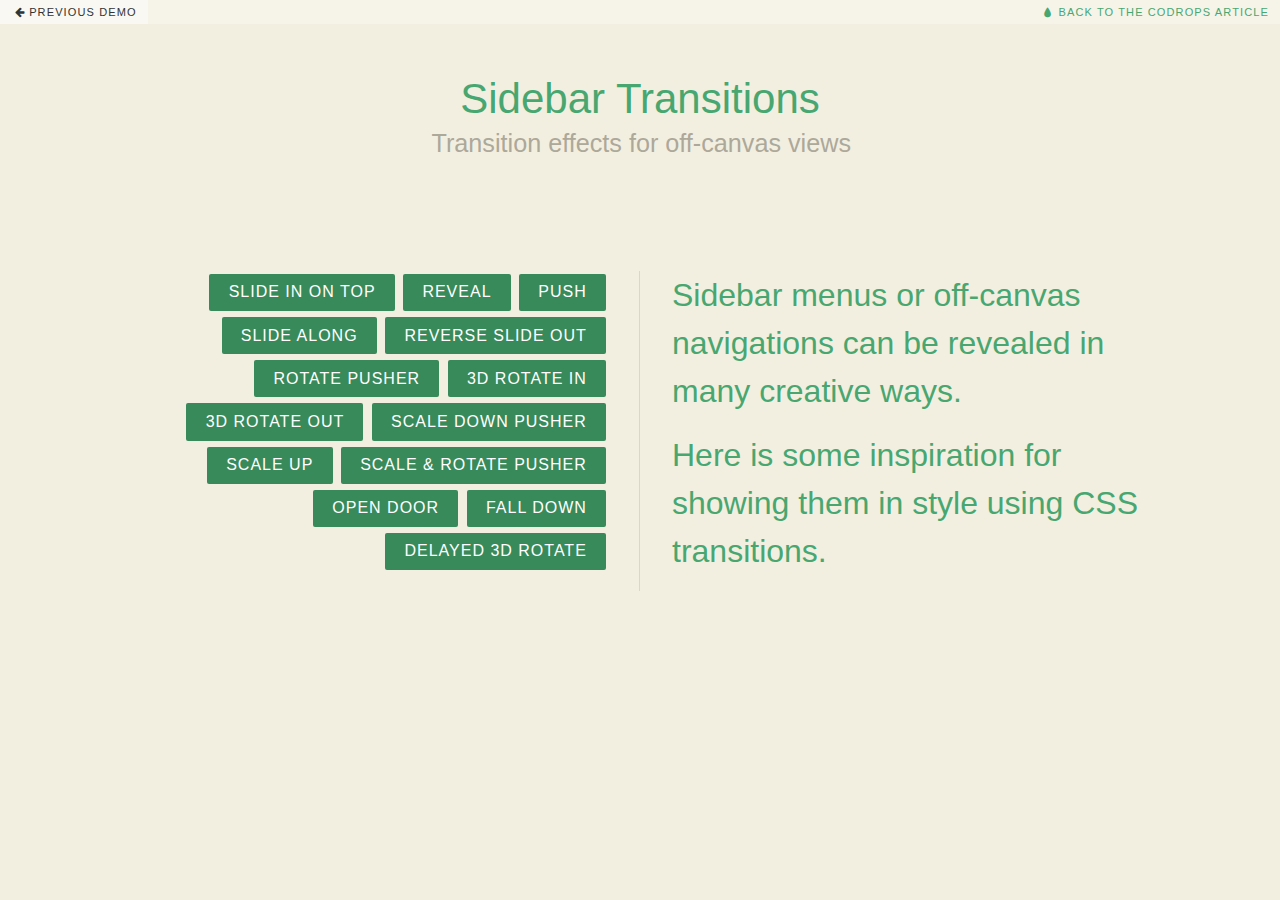
<file: src/main/resources/static/201410101732/index.html>
<!DOCTYPE html>
<html lang="en" class="no-js">
	<head>
		<meta charset="UTF-8" />
		<meta http-equiv="X-UA-Compatible" content="IE=edge,chrome=1"> 
		<meta name="viewport" content="width=device-width, initial-scale=1.0"> 
		<title>Sidebar Transitions</title>
		<meta name="description" content="Sidebar Transitions: Transition effects for off-canvas views" />
		<meta name="keywords" content="transition, off-canvas, navigation, effect, 3d, css3, smooth" />
		<link rel="stylesheet" type="text/css" href="css/normalize.css" />
		<link rel="stylesheet" type="text/css" href="css/demo.css" />
		<link rel="stylesheet" type="text/css" href="css/icons.css" />
		<link rel="stylesheet" type="text/css" href="css/component.css" />
		<script src="js/modernizr.custom.js"></script>
	</head>
	<body>
		<div id="st-container" class="st-container">
			<!-- 	
				example menus 
				these menus will be on top of the push wrapper
			-->
			<nav class="st-menu st-effect-1" id="menu-1">
				<h2 class="icon icon-lab">Sidebar</h2>
				<ul>
					<li><a class="icon icon-data" href="#">Data Management</a></li>
					<li><a class="icon icon-location" href="#">Location</a></li>
					<li><a class="icon icon-study" href="#">Study</a></li>
					<li><a class="icon icon-photo" href="#">Collections</a></li>
					<li><a class="icon icon-wallet" href="#">Credits</a></li>
				</ul>
			</nav>
			
			<nav class="st-menu st-effect-2" id="menu-2">
				<h2 class="icon icon-stack">Sidebar</h2>
				<ul>
					<li><a class="icon icon-data" href="#">Data Management</a></li>
					<li><a class="icon icon-location" href="#">Location</a></li>
					<li><a class="icon icon-study" href="#">Study</a></li>
					<li><a class="icon icon-photo" href="#">Collections</a></li>
					<li><a class="icon icon-wallet" href="#">Credits</a></li>
				</ul>
			</nav>

			<nav class="st-menu st-effect-4" id="menu-4">
				<h2 class="icon icon-lab">Sidebar</h2>
				<ul>
					<li><a class="icon icon-data" href="#">Data Management</a></li>
					<li><a class="icon icon-location" href="#">Location</a></li>
					<li><a class="icon icon-study" href="#">Study</a></li>
					<li><a class="icon icon-photo" href="#">Collections</a></li>
					<li><a class="icon icon-wallet" href="#">Credits</a></li>
				</ul>
			</nav>

			<nav class="st-menu st-effect-5" id="menu-5">
				<h2 class="icon icon-stack">Sidebar</h2>
				<ul>
					<li><a class="icon icon-data" href="#">Data Management</a></li>
					<li><a class="icon icon-location" href="#">Location</a></li>
					<li><a class="icon icon-study" href="#">Study</a></li>
					<li><a class="icon icon-photo" href="#">Collections</a></li>
					<li><a class="icon icon-wallet" href="#">Credits</a></li>
				</ul>
			</nav>
			
			<nav class="st-menu st-effect-9" id="menu-9">
				<h2 class="icon icon-lab">Sidebar</h2>
				<ul>
					<li><a class="icon icon-data" href="#">Data Management</a></li>
					<li><a class="icon icon-location" href="#">Location</a></li>
					<li><a class="icon icon-study" href="#">Study</a></li>
					<li><a class="icon icon-photo" href="#">Collections</a></li>
					<li><a class="icon icon-wallet" href="#">Credits</a></li>
				</ul>
			</nav>
			
			<nav class="st-menu st-effect-10" id="menu-10">
				<h2 class="icon icon-stack">Sidebar</h2>
				<ul>
					<li><a class="icon icon-data" href="#">Data Management</a></li>
					<li><a class="icon icon-location" href="#">Location</a></li>
					<li><a class="icon icon-study" href="#">Study</a></li>
					<li><a class="icon icon-photo" href="#">Collections</a></li>
					<li><a class="icon icon-wallet" href="#">Credits</a></li>
				</ul>
			</nav>
			
			<nav class="st-menu st-effect-11" id="menu-11">
				<h2 class="icon icon-lab">Sidebar</h2>
				<ul>
					<li><a class="icon icon-data" href="#">Data Management</a></li>
					<li><a class="icon icon-location" href="#">Location</a></li>
					<li><a class="icon icon-study" href="#">Study</a></li>
					<li><a class="icon icon-photo" href="#">Collections</a></li>
					<li><a class="icon icon-wallet" href="#">Credits</a></li>
				</ul>
			</nav>

			<nav class="st-menu st-effect-12" id="menu-12">
				<h2 class="icon icon-stack">Sidebar</h2>
				<ul>
					<li><a class="icon icon-data" href="#">Data Management</a></li>
					<li><a class="icon icon-location" href="#">Location</a></li>
					<li><a class="icon icon-study" href="#">Study</a></li>
					<li><a class="icon icon-photo" href="#">Collections</a></li>
					<li><a class="icon icon-wallet" href="#">Credits</a></li>
				</ul>
			</nav>

			<nav class="st-menu st-effect-13" id="menu-13">
				<h2 class="icon icon-stack">Sidebar</h2>
				<ul>
					<li><a class="icon icon-data" href="#">Data Management</a></li>
					<li><a class="icon icon-location" href="#">Location</a></li>
					<li><a class="icon icon-study" href="#">Study</a></li>
					<li><a class="icon icon-photo" href="#">Collections</a></li>
					<li><a class="icon icon-wallet" href="#">Credits</a></li>
				</ul>
			</nav>

			<!-- content push wrapper -->
			<div class="st-pusher">
				<!-- 	
					example menus 
					these menus will be under the push wrapper
				-->
				<nav class="st-menu st-effect-3" id="menu-3">
					<h2 class="icon icon-lab">Sidebar</h2>
					<ul>
						<li><a class="icon icon-data" href="#">Data Management</a></li>
						<li><a class="icon icon-location" href="#">Location</a></li>
						<li><a class="icon icon-study" href="#">Study</a></li>
						<li><a class="icon icon-photo" href="#">Collections</a></li>
						<li><a class="icon icon-wallet" href="#">Credits</a></li>
					</ul>
				</nav>

				<nav class="st-menu st-effect-6" id="menu-6">
					<h2 class="icon icon-stack">Sidebar</h2>
					<ul>
						<li><a class="icon icon-data" href="#">Data Management</a></li>
						<li><a class="icon icon-location" href="#">Location</a></li>
						<li><a class="icon icon-study" href="#">Study</a></li>
						<li><a class="icon icon-photo" href="#">Collections</a></li>
						<li><a class="icon icon-wallet" href="#">Credits</a></li>
					</ul>
				</nav>

				<nav class="st-menu st-effect-7" id="menu-7">
					<h2 class="icon icon-lab">Sidebar</h2>
					<ul>
						<li><a class="icon icon-data" href="#">Data Management</a></li>
						<li><a class="icon icon-location" href="#">Location</a></li>
						<li><a class="icon icon-study" href="#">Study</a></li>
						<li><a class="icon icon-photo" href="#">Collections</a></li>
						<li><a class="icon icon-wallet" href="#">Credits</a></li>
					</ul>
				</nav>

				<nav class="st-menu st-effect-8" id="menu-8">
					<h2 class="icon icon-stack">Sidebar</h2>
					<ul>
						<li><a class="icon icon-data" href="#">Data Management</a></li>
						<li><a class="icon icon-location" href="#">Location</a></li>
						<li><a class="icon icon-study" href="#">Study</a></li>
						<li><a class="icon icon-photo" href="#">Collections</a></li>
						<li><a class="icon icon-wallet" href="#">Credits</a></li>
					</ul>
				</nav>

				<nav class="st-menu st-effect-14" id="menu-14">
					<h2 class="icon icon-stack">Sidebar</h2>
					<ul>
						<li><a class="icon icon-data" href="#">Data Management</a></li>
						<li><a class="icon icon-location" href="#">Location</a></li>
						<li><a class="icon icon-study" href="#">Study</a></li>
						<li><a class="icon icon-photo" href="#">Collections</a></li>
						<li><a class="icon icon-wallet" href="#">Credits</a></li>
					</ul>
				</nav>

				<div class="st-content"><!-- this is the wrapper for the content -->
					<div class="st-content-inner"><!-- extra div for emulating position:fixed of the menu -->
						<!-- Top Navigation -->
						<div class="codrops-top clearfix">
							<a class="codrops-icon codrops-icon-prev" href="http://tympanus.net/Tutorials/3DShadingWithBoxShadows/"><span>Previous Demo</span></a>
							<span class="right"><a class="codrops-icon codrops-icon-drop" href="http://tympanus.net/codrops/?p=16292"><span>Back to the Codrops Article</span></a></span>
						</div>
						<header class="codrops-header">
							<h1>Sidebar Transitions <span>Transition effects for off-canvas views</span></h1>
						</header>
						<div class="main clearfix">
							<div id="st-trigger-effects" class="column">
								<button data-effect="st-effect-1">Slide in on top</button>
								<button data-effect="st-effect-2">Reveal</button>
								<button data-effect="st-effect-3">Push</button>
								<button data-effect="st-effect-4">Slide along</button>
								<button data-effect="st-effect-5">Reverse slide out</button>
								<button data-effect="st-effect-6">Rotate pusher</button>
								<button data-effect="st-effect-7">3D rotate in</button>
								<button data-effect="st-effect-8">3D rotate out</button>
								<button data-effect="st-effect-9">Scale down pusher</button>
								<button data-effect="st-effect-10">Scale Up</button>
								<button data-effect="st-effect-11">Scale &amp; rotate pusher</button>
								<button data-effect="st-effect-12">Open door</button>
								<button data-effect="st-effect-13">Fall down</button>
								<button data-effect="st-effect-14">Delayed 3D Rotate</button>
							</div>
							<div class="column">
								<p>Sidebar menus or off-canvas navigations can be revealed in many creative ways.</p>
								<p>Here is some inspiration for showing them in style using CSS transitions.</p>
							</div>
						</div><!-- /main -->
					</div><!-- /st-content-inner -->
				</div><!-- /st-content -->
			</div><!-- /st-pusher -->
		</div><!-- /st-container -->
		<script src="js/classie.js"></script>
		<script src="js/sidebarEffects.js"></script>
	</body>
</html>
</file>
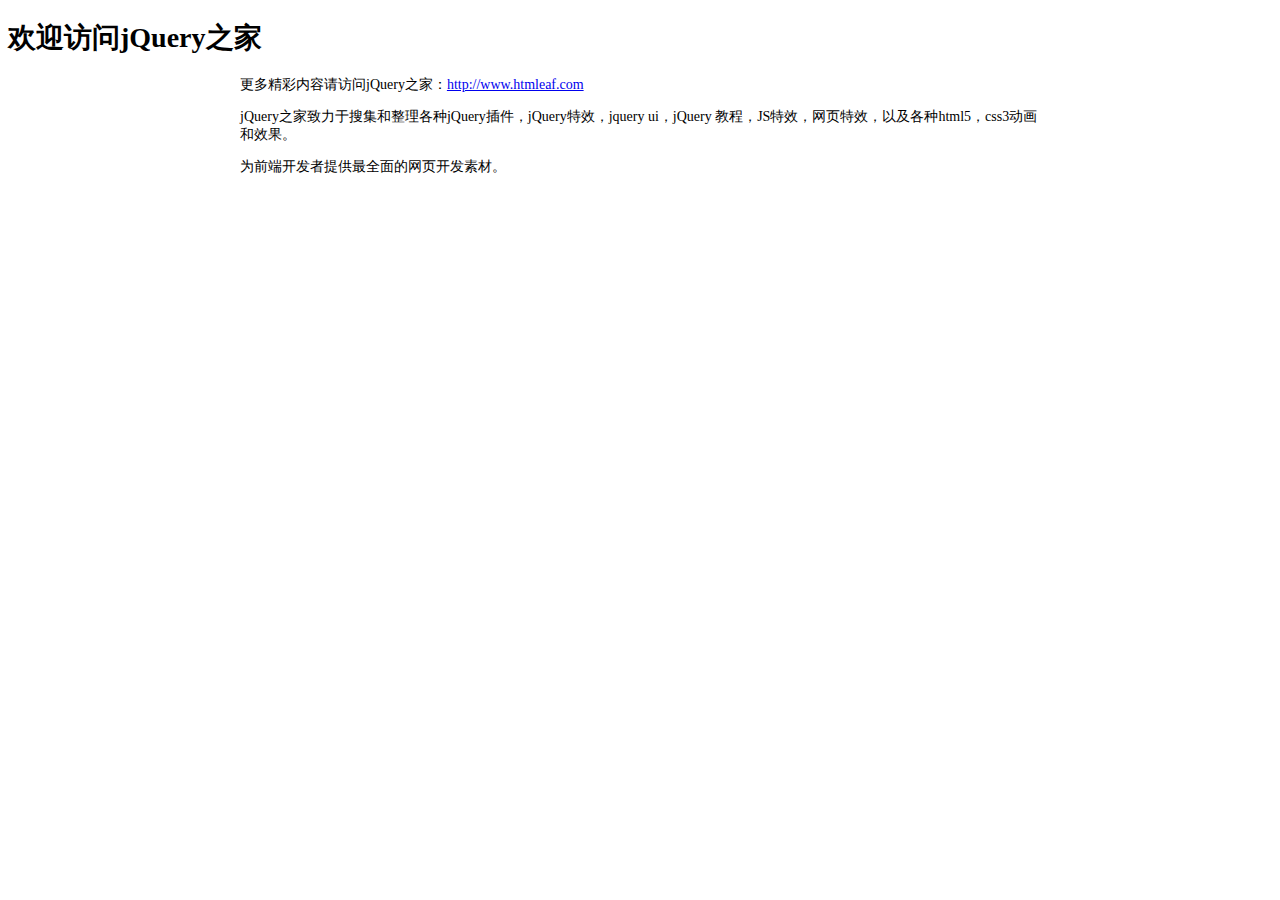
<file: src/main/resources/static/201410101732/readme.html>
<!DOCTYPE html PUBLIC "-//W3C//DTD XHTML 1.0 Transitional//EN" "http://www.w3.org/TR/xhtml1/DTD/xhtml1-transitional.dtd">
<html xmlns="http://www.w3.org/1999/xhtml" xml:lang="en">
<head>
	<meta http-equiv="Content-Type" content="text/html;charset=UTF-8">
	<title>jQuery之家</title>
	<style type="text/css">
		body{font-size: 14px;}
		.content{
			width: 800px;
			margin: 0 auto;
		}
	</style>
</head>
<body>
	<h1>欢迎访问jQuery之家</h1>
	<div class="content">
	<p>更多精彩内容请访问jQuery之家：<a href="http://www.htmleaf.com">http://www.htmleaf.com</a></p>
	<p>jQuery之家致力于搜集和整理各种jQuery插件，jQuery特效，jquery ui，jQuery 教程，JS特效，网页特效，以及各种html5，css3动画和效果。</p>
	<p>为前端开发者提供最全面的网页开发素材。</p>
</div>
</body>
</html>
</file>
<file: src/main/resources/static/201410101732/css/demo.css>
@font-face {
	font-weight: normal;
	font-style: normal;
	font-family: 'codropsicons';
	src:url('../fonts/codropsicons/codropsicons.eot');
	src:url('../fonts/codropsicons/codropsicons.eot?#iefix') format('embedded-opentype'),
		url('../fonts/codropsicons/codropsicons.woff') format('woff'),
		url('../fonts/codropsicons/codropsicons.ttf') format('truetype'),
		url('../fonts/codropsicons/codropsicons.svg#codropsicons') format('svg');
}

body {
	background: #444;
	color: #48a770;
	font-weight: 300;
	font-family: 'Lato', Calibri, Arial, sans-serif;
}

a {
	text-decoration: none;
	color: #48a770;
	outline: none;
}

a:hover, a:focus {
	color: #2c774b;
	outline: none;
}

/* Clearfix hack by Nicolas Gallagher: http://nicolasgallagher.com/micro-clearfix-hack/ */
.clearfix:before,
.clearfix:after {
	display: table;
	content: " ";
}

.clearfix:after {
	clear: both;
}

.codrops-header,
.codrops-top {
	font-family: 'Lato', Arial, sans-serif;
}

.codrops-header {
	margin: 0 auto 3em;
	padding: 3em;
	text-align: center;
}

.codrops-header h1 {
	margin: 0;
	font-weight: 300;
	font-size: 2.625em;
	line-height: 1.3;
}

.codrops-header span {
	display: block;
	padding: 0 0 0.6em 0.1em;
	font-size: 60%;
	color: #aca89a;
}

/* To Navigation Style */
.codrops-top {
	width: 100%;
	text-transform: uppercase;
	font-size: 0.69em;
	line-height: 2.2;
	font-weight: 400;
	background: rgba(255,255,255,0.3);
}

.codrops-top a {
	display: inline-block;
	padding: 0 1em;
	text-decoration: none;
	letter-spacing: 0.1em;
}

.codrops-top a:hover {
	background: rgba(255,255,255,0.4);
	color: #333;
}

.codrops-top span.right {
	float: right;
}

.codrops-top span.right a {
	display: block;
	float: left;
}

.codrops-icon:before {
	margin: 0 4px;
	text-transform: none;
	font-weight: normal;
	font-style: normal;
	font-variant: normal;
	font-family: 'codropsicons';
	line-height: 1;
	speak: none;
	-webkit-font-smoothing: antialiased;
}

.codrops-icon-drop:before {
	content: "\e001";
}

.codrops-icon-prev:before {
	content: "\e004";
}

.main {
	max-width: 69em;
	margin: 0 auto;
}

.column {
	float: left;
	width: 50%;
	padding: 0 2em;
	min-height: 300px;
	position: relative;
	text-align: right;
}

.column:nth-child(2) {
	box-shadow: -1px 0 0 rgba(0,0,0,0.1);
	text-align: left;
}

.column p {
	font-weight: 300;
	font-size: 2em;
	padding: 0 0 0.5em;
	margin: 0;
	line-height: 1.5;
}

button {
	border: none;
	padding: 0.6em 1.2em;
	background: #388a5a;
	color: #fff;
	font-family: 'Lato', Calibri, Arial, sans-serif;
	font-size: 1em;
	letter-spacing: 1px;
	text-transform: uppercase;
	cursor: pointer;
	display: inline-block;
	margin: 3px 2px;
	border-radius: 2px;
}

button:hover {
	background: #2c774b;
}

.info {
	text-align: center;
	font-size: 1.5em;
	margin-top: 3em;
	clear: both;
	padding: 3em 0;
	opacity: 0.7;
	color: #aca89a;
}

.info a {
	font-weight: 700;
	font-size: 0.9em;
}

@media screen and (max-width: 46.0625em) {
	.column {
		width: 100%;
		min-width: auto;
		min-height: auto;
		padding: 2em; 
		text-align: center;
	}

	.column p {
		font-size: 1.5em;
	}

	.column:nth-child(2) {
		text-align: center;
		box-shadow: 0 -1px 0 rgba(0,0,0,0.1);
	}
}

@media screen and (max-width: 25em) {

	.codrops-header {
		font-size: 80%;
	}

	.codrops-top {
		font-size: 120%;
	}

	.codrops-icon span {
		display: none;
	}

}
</file>
<file: src/main/resources/static/201410101732/css/icons.css>
@font-face {
	font-family: 'linecons';
	src:url('../fonts/linecons/linecons.eot');
	src:url('../fonts/linecons/linecons.eot?#iefix') format('embedded-opentype'),
		url('../fonts/linecons/linecons.woff') format('woff'),
		url('../fonts/linecons/linecons.ttf') format('truetype'),
		url('../fonts/linecons/linecons.svg#linecons') format('svg');
	font-weight: normal;
	font-style: normal;
}

.icon:before {
	font-family: 'linecons';
	speak: none;
	font-style: normal;
	font-weight: normal;
	font-variant: normal;
	text-transform: none;
	line-height: 1;
	display: inline-block;
	vertical-align: bottom;
	margin-right: 0.8em;
	font-size: 1.2em;
	-webkit-font-smoothing: antialiased;
}
.icon-female:before {
	content: "\f182";
}
.icon-male:before {
	content: "\f183";
}
.icon-arrow-left:before {
	content: "\e032";
}
.icon-arrow-left-2:before {
	content: "\e034";
}
.icon-arrow-left-3:before {
	content: "\e036";
}
.icon-arrow-left-4:before {
	content: "\e038";
}
.icon-arrow-right:before {
	content: "\e035";
}
.icon-arrow-right-2:before {
	content: "\e037";
}
.icon-arrow-right-3:before {
	content: "\e039";
}
.icon-arrow-right-4:before {
	content: "\e033";
}

.icon-phone:before {
	content: "\e000";
}
.icon-news:before {
	content: "\e001";
}
.icon-photo:before {
	content: "\e002";
}
.icon-shop:before {
	content: "\e003";
}
.icon-wallet:before {
	content: "\e004";
}
.icon-t-shirt:before {
	content: "\e005";
}
.icon-heart:before {
	content: "\e006";
}
.icon-cloud:before {
	content: "\e007";
}
.icon-display:before {
	content: "\e008";
}
.icon-diamond:before {
	content: "\e009";
}
.icon-banknote:before {
	content: "\e00a";
}
.icon-data:before {
	content: "\e00b";
}
.icon-music:before {
	content: "\e00c";
}
.icon-location:before {
	content: "\e00d";
}
.icon-star:before {
	content: "\e00e";
}
.icon-tv:before {
	content: "\e00f";
}
.icon-eye:before {
	content: "\e010";
}
.icon-megaphone:before {
	content: "\e011";
}
.icon-study:before {
	content: "\e012";
}
.icon-bubble:before {
	content: "\e013";
}
.icon-sound:before {
	content: "\e014";
}
.icon-video:before {
	content: "\e015";
}
.icon-stack:before {
	content: "\e016";
}
.icon-lab:before {
	content: "\e017";
}
.icon-food:before {
	content: "\e018";
}
.icon-cup:before {
	content: "\e019";
}
.icon-trash:before {
	content: "\e01a";
}
.icon-user:before {
	content: "\e01b";
}
.icon-key:before {
	content: "\e01c";
}
.icon-fire:before {
	content: "\e01d";
}
.icon-clip:before {
	content: "\e01e";
}
.icon-mail:before {
	content: "\e01f";
}
.icon-search:before {
	content: "\e020";
}
.icon-settings:before {
	content: "\e021";
}
.icon-like:before {
	content: "\e022";
}
.icon-calendar:before {
	content: "\e023";
}
.icon-camera:before {
	content: "\e024";
}
.icon-tag:before {
	content: "\e025";
}
.icon-note:before {
	content: "\e026";
}
.icon-clock:before {
	content: "\e027";
}
.icon-lock:before {
	content: "\e028";
}
.icon-vynil:before {
	content: "\e029";
}
.icon-truck:before {
	content: "\e02a";
}
.icon-paperplane:before {
	content: "\e02b";
}
.icon-bulb:before {
	content: "\e02c";
}
.icon-pen:before {
	content: "\e02d";
}
.icon-params:before {
	content: "\e02e";
}
.icon-world:before {
	content: "\e02f";
}
</file>
<file: src/main/resources/static/201410101732/css/component.css>
*,
*:after,
*::before {
	-moz-box-sizing: border-box;
	box-sizing: border-box;
}

html,
body,
.st-container,
.st-pusher,
.st-content {
	height: 100%;
}

.st-content {
	overflow-y: scroll;
	background: #f3efe0;
}

.st-content,
.st-content-inner {
	position: relative;
}

.st-container {
	position: relative;
	overflow: hidden;
}

.st-pusher {
	position: relative;
	left: 0;
	z-index: 99;
	height: 100%;
	-webkit-transition: -webkit-transform 0.5s;
	transition: transform 0.5s;
}

.st-pusher::after {
	position: absolute;
	top: 0;
	right: 0;
	width: 0;
	height: 0;
	background: rgba(0,0,0,0.2);
	content: '';
	opacity: 0;
	-webkit-transition: opacity 0.5s, width 0.1s 0.5s, height 0.1s 0.5s;
	transition: opacity 0.5s, width 0.1s 0.5s, height 0.1s 0.5s;
}

.st-menu-open .st-pusher::after {
	width: 100%;
	height: 100%;
	opacity: 1;
	-webkit-transition: opacity 0.5s;
	transition: opacity 0.5s;
}

.st-menu {
	position: absolute;
	top: 0;
	left: 0;
	z-index: 100;
	visibility: hidden;
	width: 300px;
	height: 100%;
	background: #48a770;
	-webkit-transition: all 0.5s;
	transition: all 0.5s;
}

.st-menu::after {
	position: absolute;
	top: 0;
	right: 0;
	width: 100%;
	height: 100%;
	background: rgba(0,0,0,0.2);
	content: '';
	opacity: 1;
	-webkit-transition: opacity 0.5s;
	transition: opacity 0.5s;
}

.st-menu-open .st-menu::after {
	width: 0;
	height: 0;
	opacity: 0;
	-webkit-transition: opacity 0.5s, width 0.1s 0.5s, height 0.1s 0.5s;
	transition: opacity 0.5s, width 0.1s 0.5s, height 0.1s 0.5s;
}

/* content style */

.st-menu ul {
	margin: 0;
	padding: 0;
	list-style: none;
}

.st-menu h2 {
	margin: 0;
	padding: 1em;
	color: rgba(0,0,0,0.4);
	text-shadow: 0 0 1px rgba(0,0,0,0.1);
	font-weight: 300;
	font-size: 2em;
}

.st-menu ul li a {
	display: block;
	padding: 1em 1em 1em 1.2em;
	outline: none;
	box-shadow: inset 0 -1px rgba(0,0,0,0.2);
	color: #f3efe0;
	text-transform: uppercase;
	text-shadow: 0 0 1px rgba(255,255,255,0.1);
	letter-spacing: 1px;
	font-weight: 400;
	-webkit-transition: background 0.3s, box-shadow 0.3s;
	transition: background 0.3s, box-shadow 0.3s;
}

.st-menu ul li:first-child a {
	box-shadow: inset 0 -1px rgba(0,0,0,0.2), inset 0 1px rgba(0,0,0,0.2);
}

.st-menu ul li a:hover {
	background: rgba(0,0,0,0.2);
	box-shadow: inset 0 -1px rgba(0,0,0,0);
	color: #fff;
}

/* Individual effects */

/* Effect 1: Slide in on top */
.st-effect-1.st-menu {
	visibility: visible;
	-webkit-transform: translate3d(-100%, 0, 0);
	transform: translate3d(-100%, 0, 0);
}

.st-effect-1.st-menu-open .st-effect-1.st-menu {
	visibility: visible;
	-webkit-transform: translate3d(0, 0, 0);
	transform: translate3d(0, 0, 0);
}

.st-effect-1.st-menu::after {
	display: none;
}

/* Effect 2: Reveal */
.st-effect-2.st-menu-open .st-pusher {
	-webkit-transform: translate3d(300px, 0, 0);
	transform: translate3d(300px, 0, 0);
}

.st-effect-2.st-menu {
	z-index: 1;
}

.st-effect-2.st-menu-open .st-effect-2.st-menu {
	visibility: visible;
	-webkit-transition: -webkit-transform 0.5s;
	transition: transform 0.5s;
}

.st-effect-2.st-menu::after {
	display: none;
}

/* Effect 3: Push*/
.st-effect-3.st-menu-open .st-pusher {
	-webkit-transform: translate3d(300px, 0, 0);
	transform: translate3d(300px, 0, 0);
}

.st-effect-3.st-menu {
	-webkit-transform: translate3d(-100%, 0, 0);
	transform: translate3d(-100%, 0, 0);
}

.st-effect-3.st-menu-open .st-effect-3.st-menu {
	visibility: visible;
	-webkit-transition: -webkit-transform 0.5s;
	transition: transform 0.5s;
}

.st-effect-3.st-menu::after {
	display: none;
}

/* Effect 4: Slide along */
.st-effect-4.st-menu-open .st-pusher {
	-webkit-transform: translate3d(300px, 0, 0);
	transform: translate3d(300px, 0, 0);
}

.st-effect-4.st-menu {
	z-index: 1;
	-webkit-transform: translate3d(-50%, 0, 0);
	transform: translate3d(-50%, 0, 0);
}

.st-effect-4.st-menu-open .st-effect-4.st-menu {
	visibility: visible;
	-webkit-transition: -webkit-transform 0.5s;
	transition: transform 0.5s;
	-webkit-transform: translate3d(0, 0, 0);
	transform: translate3d(0, 0, 0);
}

.st-effect-4.st-menu::after {
	display: none;
}

/* Effect 5: Reverse slide out */
.st-effect-5.st-menu-open .st-pusher {
	-webkit-transform: translate3d(300px, 0, 0);
	transform: translate3d(300px, 0, 0);
}

.st-effect-5.st-menu {
	z-index: 1;
	-webkit-transform: translate3d(50%, 0, 0);
	transform: translate3d(50%, 0, 0);
}

.st-effect-5.st-menu-open .st-effect-5.st-menu {
	visibility: visible;
	-webkit-transition: -webkit-transform 0.5s;
	transition: transform 0.5s;
	-webkit-transform: translate3d(0, 0, 0);
	transform: translate3d(0, 0, 0);
}

/* Effect 6: Rotate pusher */

.st-effect-6.st-container {
	-webkit-perspective: 1500px;
	perspective: 1500px;
}

.st-effect-6 .st-pusher {
	-webkit-transform-origin: 0% 50%;
	transform-origin: 0% 50%;
	-webkit-transform-style: preserve-3d;
	transform-style: preserve-3d;
}

.st-effect-6.st-menu-open .st-pusher {
	-webkit-transform: translate3d(300px, 0, 0) rotateY(-15deg);
	transform: translate3d(300px, 0, 0) rotateY(-15deg);
}

.st-effect-6.st-menu {
	-webkit-transform: translate3d(-100%, 0, 0);
	transform: translate3d(-100%, 0, 0);
	-webkit-transform-origin: 100% 50%;
	transform-origin: 100% 50%;
	-webkit-transform-style: preserve-3d;
	transform-style: preserve-3d;
}

.st-effect-6.st-menu-open .st-effect-6.st-menu {
	visibility: visible;
	-webkit-transition: -webkit-transform 0.5s;
	transition: transform 0.5s;
	-webkit-transform: translate3d(-100%, 0, 0) rotateY(15deg);
	transform: translate3d(-100%, 0, 0) rotateY(15deg);
}

.st-effect-6.st-menu::after {
	display: none;
}

/* Effect 7: 3D rotate in */

.st-effect-7.st-container {
	-webkit-perspective: 1500px;
	perspective: 1500px;
	-webkit-perspective-origin: 0% 50%;
	perspective-origin: 0% 50%;
}

.st-effect-7 .st-pusher {
	-webkit-transform-style: preserve-3d;
	transform-style: preserve-3d;
}

.st-effect-7.st-menu-open .st-pusher {
	-webkit-transform: translate3d(300px, 0, 0);
	transform: translate3d(300px, 0, 0);
}

.st-effect-7.st-menu {
	-webkit-transform: translate3d(-100%, 0, 0) rotateY(-90deg);
	transform: translate3d(-100%, 0, 0) rotateY(-90deg);
	-webkit-transform-origin: 100% 50%;
	transform-origin: 100% 50%;
	-webkit-transform-style: preserve-3d;
	transform-style: preserve-3d;
}

.st-effect-7.st-menu-open .st-effect-7.st-menu {
	visibility: visible;
	-webkit-transition: -webkit-transform 0.5s;
	transition: transform 0.5s;
	-webkit-transform: translate3d(-100%, 0, 0) rotateY(0deg);
	transform: translate3d(-100%, 0, 0) rotateY(0deg);
}

/* Effect 8: 3D rotate out */

.st-effect-8.st-container {
	-webkit-perspective: 1500px;
	perspective: 1500px;
	-webkit-perspective-origin: 0% 50%;
	perspective-origin: 0% 50%;
}

.st-effect-8 .st-pusher {
	-webkit-transform-style: preserve-3d;
	transform-style: preserve-3d;
}

.st-effect-8.st-menu-open .st-pusher {
	-webkit-transform: translate3d(300px, 0, 0);
	transform: translate3d(300px, 0, 0);
}

.st-effect-8.st-menu {
	-webkit-transform: translate3d(-100%, 0, 0) rotateY(90deg);
	transform: translate3d(-100%, 0, 0) rotateY(90deg);
	-webkit-transform-origin: 100% 50%;
	transform-origin: 100% 50%;
	-webkit-transform-style: preserve-3d;
	transform-style: preserve-3d;
}

.st-effect-8.st-menu-open .st-effect-8.st-menu {
	visibility: visible;
	-webkit-transition: -webkit-transform 0.5s;
	transition: transform 0.5s;
	-webkit-transform: translate3d(-100%, 0, 0) rotateY(0deg);
	transform: translate3d(-100%, 0, 0) rotateY(0deg);
}

.st-effect-8.st-menu::after {
	display: none;
}

/* Effect 9: Scale down pusher */

.st-effect-9.st-container {
	-webkit-perspective: 1500px;
	perspective: 1500px;
}

.st-effect-9 .st-pusher {
	-webkit-transform-style: preserve-3d;
	transform-style: preserve-3d;
}

.st-effect-9.st-menu-open .st-pusher {
	-webkit-transform: translate3d(0, 0, -300px);
	transform: translate3d(0, 0, -300px);
}

.st-effect-9.st-menu {
	opacity: 1;
	-webkit-transform: translate3d(-100%, 0, 0);
	transform: translate3d(-100%, 0, 0);
}

.st-effect-9.st-menu-open .st-effect-9.st-menu {
	visibility: visible;
	-webkit-transition: -webkit-transform 0.5s;
	transition: transform 0.5s;
	-webkit-transform: translate3d(0, 0, 0);
	transform: translate3d(0, 0, 0);
}

.st-effect-9.st-menu::after {
	display: none;
}

/* Effect 10: Scale up */

.st-effect-10.st-container {
	-webkit-perspective: 1500px;
	perspective: 1500px;
	-webkit-perspective-origin: 0% 50%;
	perspective-origin: 0% 50%;
}

.st-effect-10.st-menu-open .st-pusher {
	-webkit-transform: translate3d(300px, 0, 0);
	transform: translate3d(300px, 0, 0);
}

.st-effect-10.st-menu {
	z-index: 1;
	opacity: 1;
	-webkit-transform: translate3d(0, 0, -300px);
	transform: translate3d(0, 0, -300px);
}

.st-effect-10.st-menu-open .st-effect-10.st-menu {
	visibility: visible;
	-webkit-transition: -webkit-transform 0.5s;
	transition: transform 0.5s;
	-webkit-transform: translate3d(0, 0, 0);
	transform: translate3d(0, 0, 0);
}

/* Effect 11: Scale and rotate pusher */

.st-effect-11.st-container {
	-webkit-perspective: 1500px;
	perspective: 1500px;
}

.st-effect-11 .st-pusher {
	-webkit-transform-style: preserve-3d;
	transform-style: preserve-3d;
}

.st-effect-11.st-menu-open .st-pusher {
	-webkit-transform: translate3d(100px, 0, -600px) rotateY(-20deg);
	transform: translate3d(100px, 0, -600px) rotateY(-20deg);
}

.st-effect-11.st-menu {
	opacity: 1;
	-webkit-transform: translate3d(-100%, 0, 0);
	transform: translate3d(-100%, 0, 0);
}

.st-effect-11.st-menu-open .st-effect-11.st-menu {
	visibility: visible;
	-webkit-transition: -webkit-transform 0.5s;
	transition: transform 0.5s;
	-webkit-transform: translate3d(0, 0, 0);
	transform: translate3d(0, 0, 0);
}

.st-effect-11.st-menu::after {
	display: none;
}

/* Effect 12: Open door */

.st-effect-12.st-container {
	-webkit-perspective: 1500px;
	perspective: 1500px;
}

.st-effect-12 .st-pusher {
	-webkit-transform-origin: 100% 50%;
	transform-origin: 100% 50%;
	-webkit-transform-style: preserve-3d;
	transform-style: preserve-3d;
}

.st-effect-12.st-menu-open .st-pusher {
	-webkit-transform: rotateY(-10deg);
	transform: rotateY(-10deg);
}

.st-effect-12.st-menu {
	opacity: 1;
	-webkit-transform: translate3d(-100%, 0, 0);
	transform: translate3d(-100%, 0, 0);
}

.st-effect-12.st-menu-open .st-effect-12.st-menu {
	visibility: visible;
	-webkit-transition: -webkit-transform 0.5s;
	transition: transform 0.5s;
	-webkit-transform: translate3d(0, 0, 0);
	transform: translate3d(0, 0, 0);
}

.st-effect-12.st-menu::after {
	display: none;
}

/* Effect 13: Fall down */

.st-effect-13.st-container {
	-webkit-perspective: 1500px;
	perspective: 1500px;
	-webkit-perspective-origin: 0% 50%;
	perspective-origin: 0% 50%;
}

.st-effect-13.st-menu-open .st-pusher {
	-webkit-transform: translate3d(300px, 0, 0);
	transform: translate3d(300px, 0, 0);
}

.st-effect-13.st-menu {
	z-index: 1;
	opacity: 1;
	-webkit-transform: translate3d(0, -100%, 0);
	transform: translate3d(0, -100%, 0);
}

.st-effect-13.st-menu-open .st-effect-13.st-menu {
	visibility: visible;
	-webkit-transition-timing-function: ease-in-out;
	transition-timing-function: ease-in-out;
	-webkit-transition-property: -webkit-transform;
	transition-property: transform;
	-webkit-transform: translate3d(0, 0, 0);
	transform: translate3d(0, 0, 0);
	-webkit-transition-speed: 0.2s;
	transition-speed: 0.2s;
}

/* Effect 14: Delayed 3D rotate */

.st-effect-14.st-container {
	-webkit-perspective: 1500px;
	perspective: 1500px;
	-webkit-perspective-origin: 0% 50%;
	perspective-origin: 0% 50%;
}

.st-effect-14 .st-pusher {
	-webkit-transform-style: preserve-3d;
	transform-style: preserve-3d;
}

.st-effect-14.st-menu-open .st-pusher {
	-webkit-transform: translate3d(300px, 0, 0);
	transform: translate3d(300px, 0, 0);
}

.st-effect-14.st-menu {
	-webkit-transform: translate3d(-100%, 0, 0) rotateY(90deg);
	transform: translate3d(-100%, 0, 0) rotateY(90deg);
	-webkit-transform-origin: 0% 50%;
	transform-origin: 0% 50%;
	-webkit-transform-style: preserve-3d;
	transform-style: preserve-3d;
}

.st-effect-14.st-menu-open .st-effect-14.st-menu {
	visibility: visible;
	-webkit-transition-delay: 0.1s;
	transition-delay: 0.1s;
	-webkit-transition-timing-function: ease-in-out;
	transition-timing-function: ease-in-out;
	-webkit-transition-property: -webkit-transform;
	transition-property: transform;
	-webkit-transform: translate3d(-100%, 0, 0) rotateY(0deg);
	transform: translate3d(-100%, 0, 0) rotateY(0deg);
}

/* Fallback example for browsers that don't support 3D transforms (and no JS fallback) */
.no-csstransforms3d .st-pusher,
.no-js .st-pusher {
	padding-left: 300px;
}
</file>
